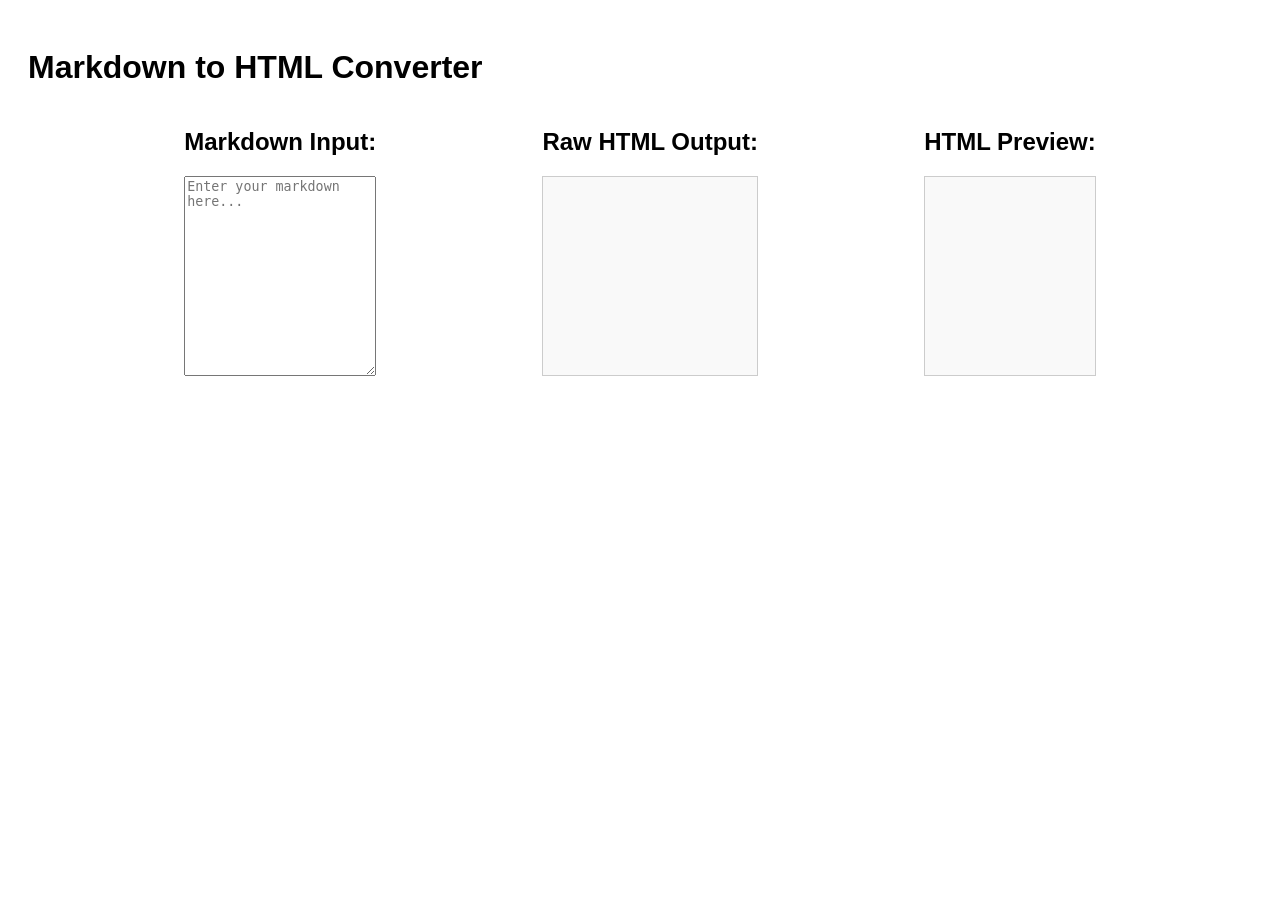
<file: projects/markdown-to-html-converter/index.html>
<!DOCTYPE html>
<html lang="en">

<head>
    <meta charset="UTF-8">
    <meta name="viewport" content="width=device-width, initial-scale=1.0">
    <title>Markdown to HTML Converter</title>
    <link rel="stylesheet" href="styles.css">
</head>

<body>
    <h1>Markdown to HTML Converter</h1>
    <div id="container">
        <div class="container">
            <h2>Markdown Input:</h2>
            <textarea id="markdown-input" placeholder="Enter your markdown here..."></textarea>
        </div>
        <div class="container">
            <h2>Raw HTML Output:</h2>
            <div id="html-output"></div>
        </div>
        <div class="container">
            <h2>HTML Preview:</h2>
            <div id="preview"></div>
        </div>
    </div>
	<script src="./script.js"></script>
</body>

</html>
</file>
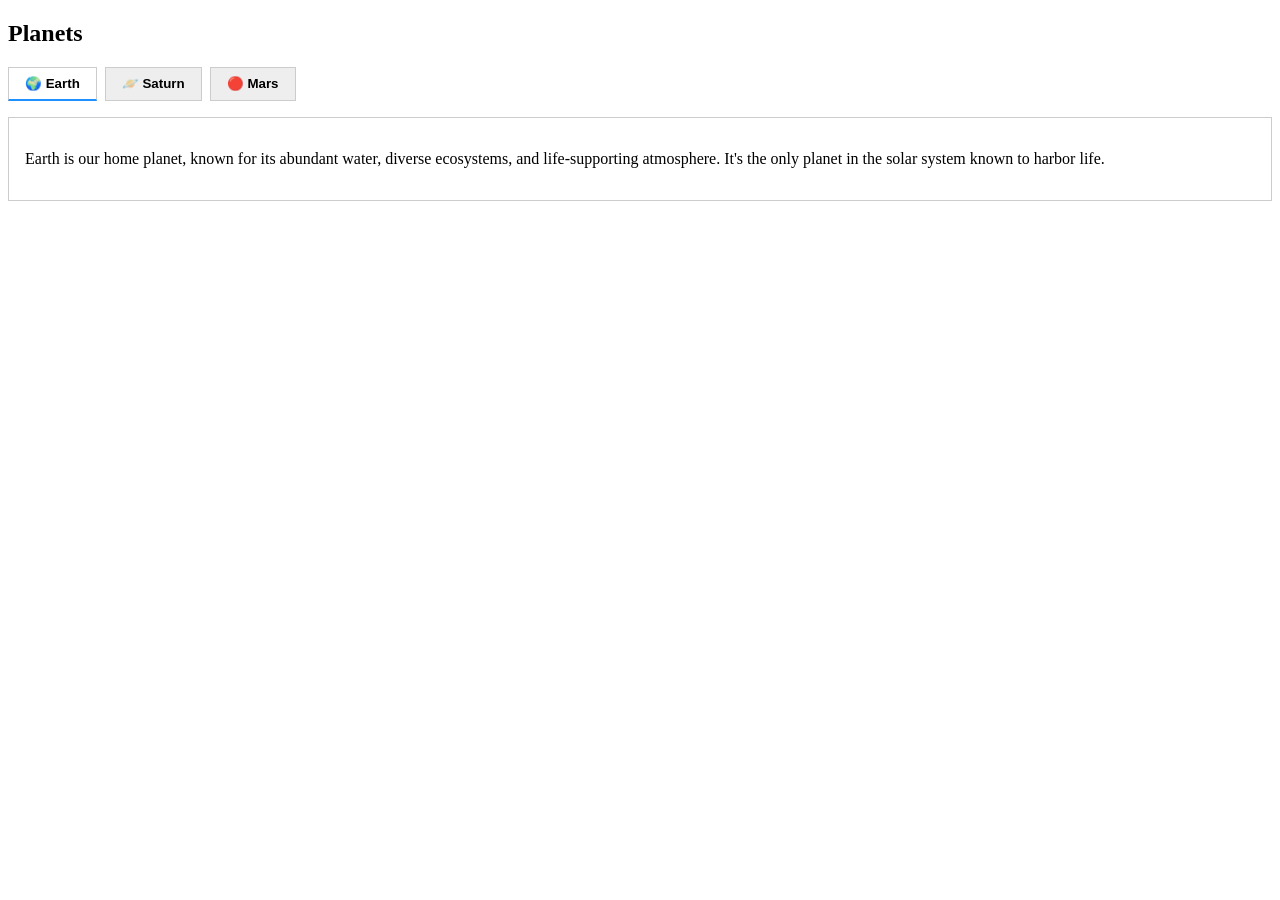
<file: advanced/Accessibility/workshop1/index.html>
<!DOCTYPE html>
<html lang="en">
  <head>
    <meta charset="UTF-8" />
    <meta name="viewport" content="width=device-width, initial-scale=1.0" />
    <title>Planets Facts</title>
    <link rel="stylesheet" href="./styles.css" />
  </head>
  <body>
    <div class="tabs">
      <h2 id="tabs-title">Planets</h2>
      <div role="tablist" aria-labelledby="tabs-title">
        <button role="tab" aria-controls="panel-earth" aria-selected="true" id="tab-earth">🌍 Earth</button>
        <button role="tab" aria-controls="panel-saturn" aria-selected="false" id="tab-saturn">🪐 Saturn</button>
        <button role="tab" aria-controls="panel-mars" aria-selected="false" id="tab-mars">🔴 Mars</button>
      </div>

      <div id="panel-earth" role="tabpanel" aria-labelledby="tab-earth">
        <p>
          Earth is our home planet, known for its abundant water, diverse ecosystems, and life-supporting atmosphere. It's the only planet in the solar system known to harbor life.
        </p>
      </div>
      <div id="panel-saturn" role="tabpanel" aria-labelledby="tab-saturn" hidden>
        <p>
          Saturn is famous for its beautiful and extensive ring system made of ice and rock particles. It's a gas giant with dozens of moons orbiting it.
        </p>
      </div>
      <div id="panel-mars" role="tabpanel" aria-labelledby="tab-mars" hidden>
        <p>
          Mars, the red planet, is a rocky world with the tallest volcano and deepest canyon in the solar system. It's a key focus for exploration in the search for past or present life.
        </p>
      </div>
    </div>

    <script src="script.js"></script>
  </body>
</html>
</file>
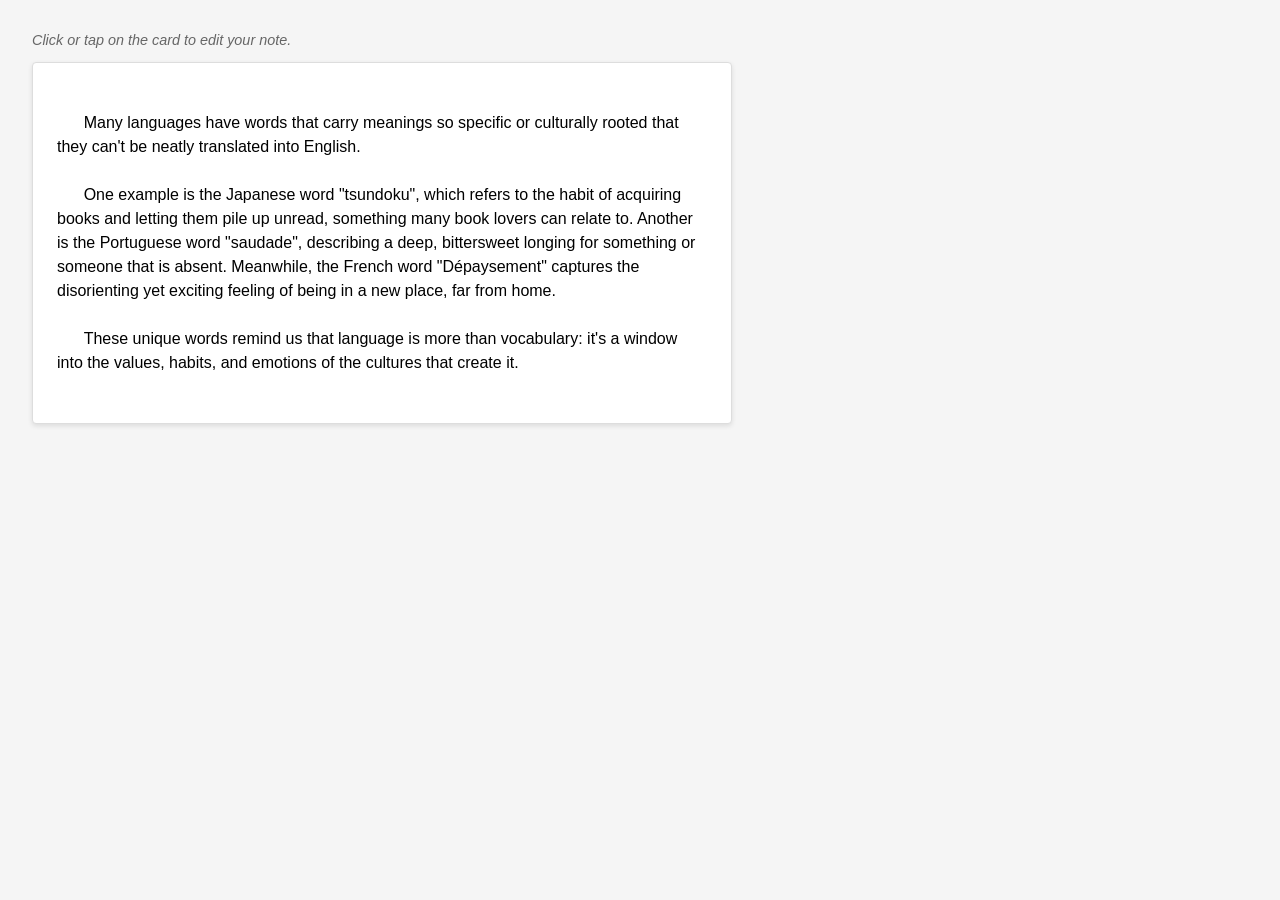
<file: advanced/Accessibility/workshop2/index.html>
<!DOCTYPE html>
<html lang="en">
  <head>
    <meta charset="UTF-8" />
    <title>Note taking app</title>
    <meta name="viewport" content="width=device-width, initial-scale=1.0" />
    <link rel="stylesheet" href="./styles.css" />
  </head>
  <body>
    <p class="helper-text">Click or tap on the card to edit your note.</p>

    <div id="note" class="note" contenteditable="true" aria-label="Note editor">
      Many languages have words that carry meanings so specific or culturally rooted that they can't be neatly translated into English. 
        
      One example is the Japanese word "tsundoku", which refers to the habit of acquiring books and letting them pile up unread, something many book lovers can relate to. Another is the Portuguese word "saudade", describing a deep, bittersweet longing for something or someone that is absent. Meanwhile, the French word "Dépaysement" captures the disorienting yet exciting feeling of being in a new place, far from home.
        
      These unique words remind us that language is more than vocabulary: it's a window into the values, habits, and emotions of the cultures that create it.
    </div>

    <div id="status" aria-live="polite"></div>
    
    <script src="script.js"></script>
  </body>
</html>
</file>
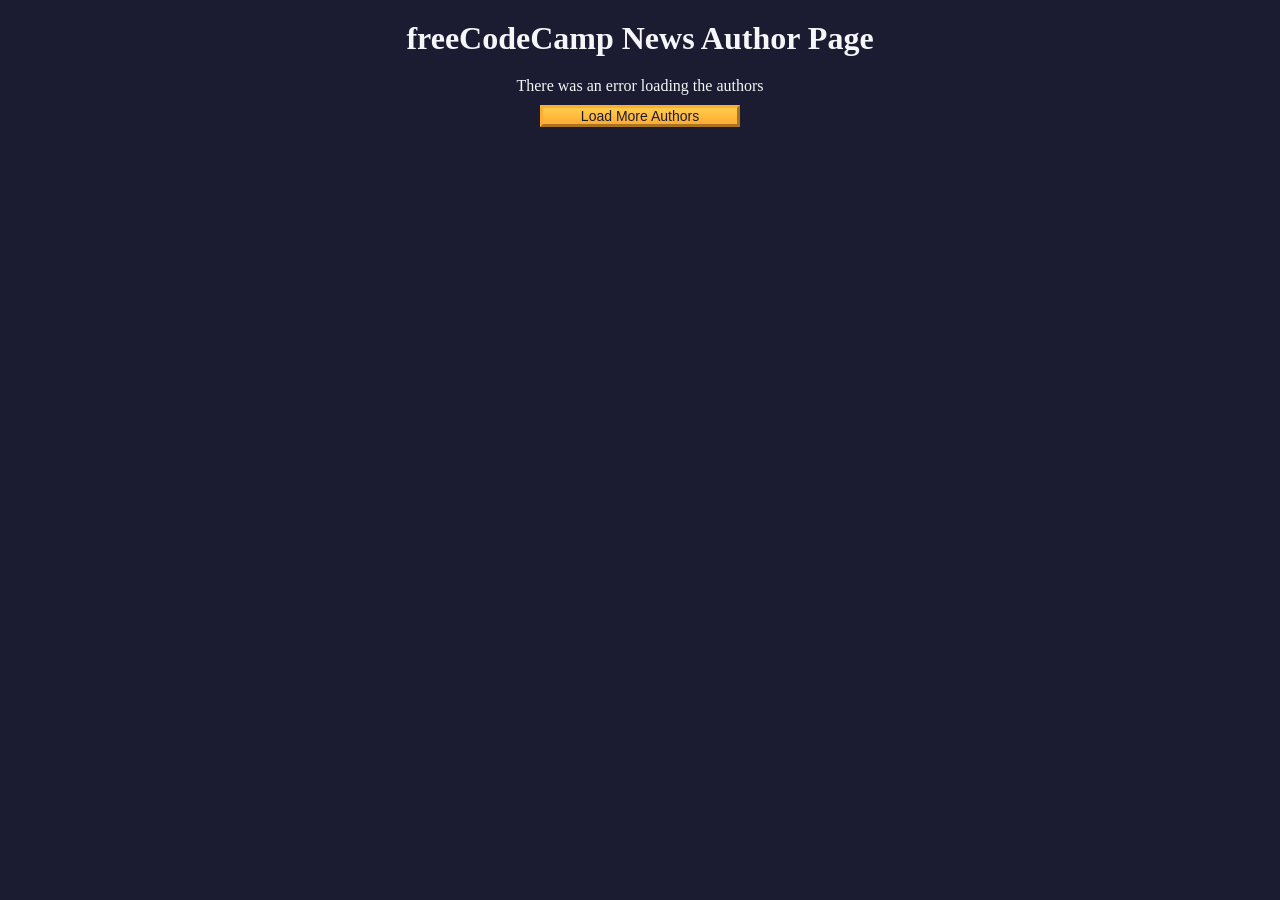
<file: advanced/Asynchronous JavaScript/workshop01/index.html>
<!DOCTYPE html>
<html lang="en">
  <head>
    <meta charset="UTF-8" />
    <meta http-equiv="X-UA-Compatible" content="IE=edge" />
    <meta name="viewport" content="width=device-width, initial-scale=1.0" />
    <title>freeCodeCamp News Author Page</title>
    <link rel="stylesheet" href="./styles.css" />
  </head>
  <body>
    <h1 class="title">freeCodeCamp News Author Page</h1>

    <main>
      <div id="author-container"></div>
      <button class="btn" id="load-more-btn">Load More Authors</button>
    </main>

    <script src="./script.js"></script>
  </body>
</html>
</file>
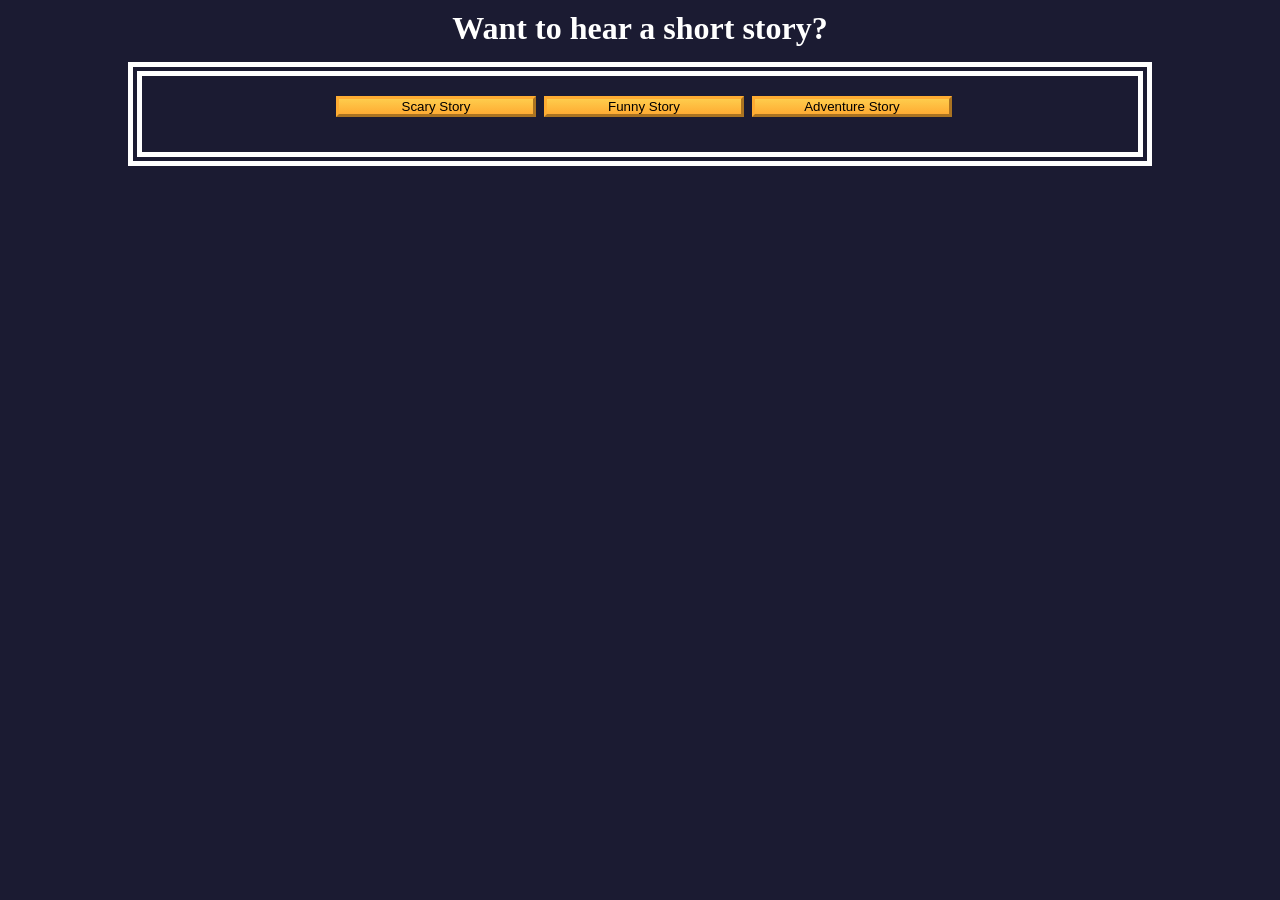
<file: advanced/DOM Manipulation And Events/workshop1/index.html>
<!DOCTYPE html>
<html lang="en">

<head>
    <meta charset="UTF-8" />
    <meta name="viewport" content="width=device-width, initial-scale=1.0" />
    <title>Storytelling App</title>
    <link rel="stylesheet" href="./styles.css" />
</head>

<body>

    <h1>Want to hear a short story?</h1>

    <main class="story-container">
        <div class="btn-container">
            <button class="btn" id="scary-btn">Scary Story</button>
            <button class="btn" id="funny-btn">Funny Story</button>
            <button class="btn" id="adventure-btn">Adventure Story</button>
        </div>
        <p id="result"></p>
    </main>
    <script src="./script.js"></script>

</body>

</html>
</file>
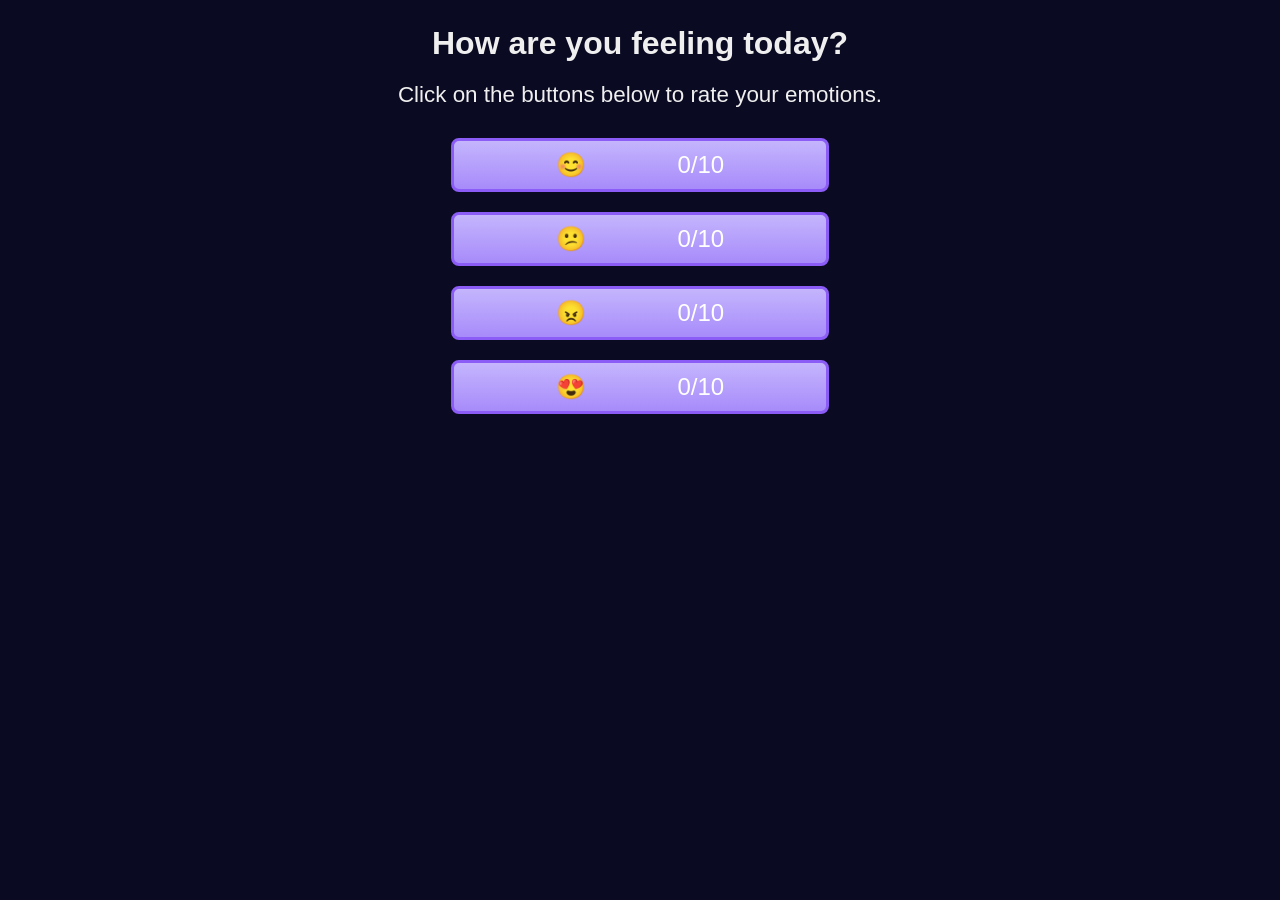
<file: advanced/DOM Manipulation And Events/workshop2/index.html>
<!DOCTYPE html>
<html lang="en">

<head>
  <meta charset="UTF-8" />
  <meta name="viewport" content="width=device-width, initial-scale=1.0" />
  <title>Emoji Reactor</title>
  <link rel="stylesheet" href="./styles.css" />
</head>
<body>
  <main>

    <h1 class="title">How are you feeling today?</h1>

    <p class="description">
      Click on the buttons below to rate your emotions.
    </p>
    <div class="btn-container">
      <button id="happy-btn" class="emoji-btn" aria-label="Happy face emoji">
        <span role="img" aria-hidden="true">😊</span>
        <span class="count">0/10</span>
      </button>
      <button
        id="confused-btn"
        class="emoji-btn"
        aria-label="Confused face emoji"
      >
        <span role="img" aria-hidden="true">😕</span>
        <span class="count">0/10</span>
      </button>
      <button id="sad-btn" class="emoji-btn" aria-label="Angry face emoji">
        <span role="img" aria-hidden="true">😠</span>
        <span class="count">0/10</span>
      </button>
      <button
        id="loving-btn"
        class="emoji-btn"
        aria-label="Loving face emoji"
      >
        <span role="img" aria-hidden="true">😍</span>
        <span class="count">0/10</span>
      </button>
    </div>
  </main>
  <script src="./script.js"></script>
</body>
</html>
</file>
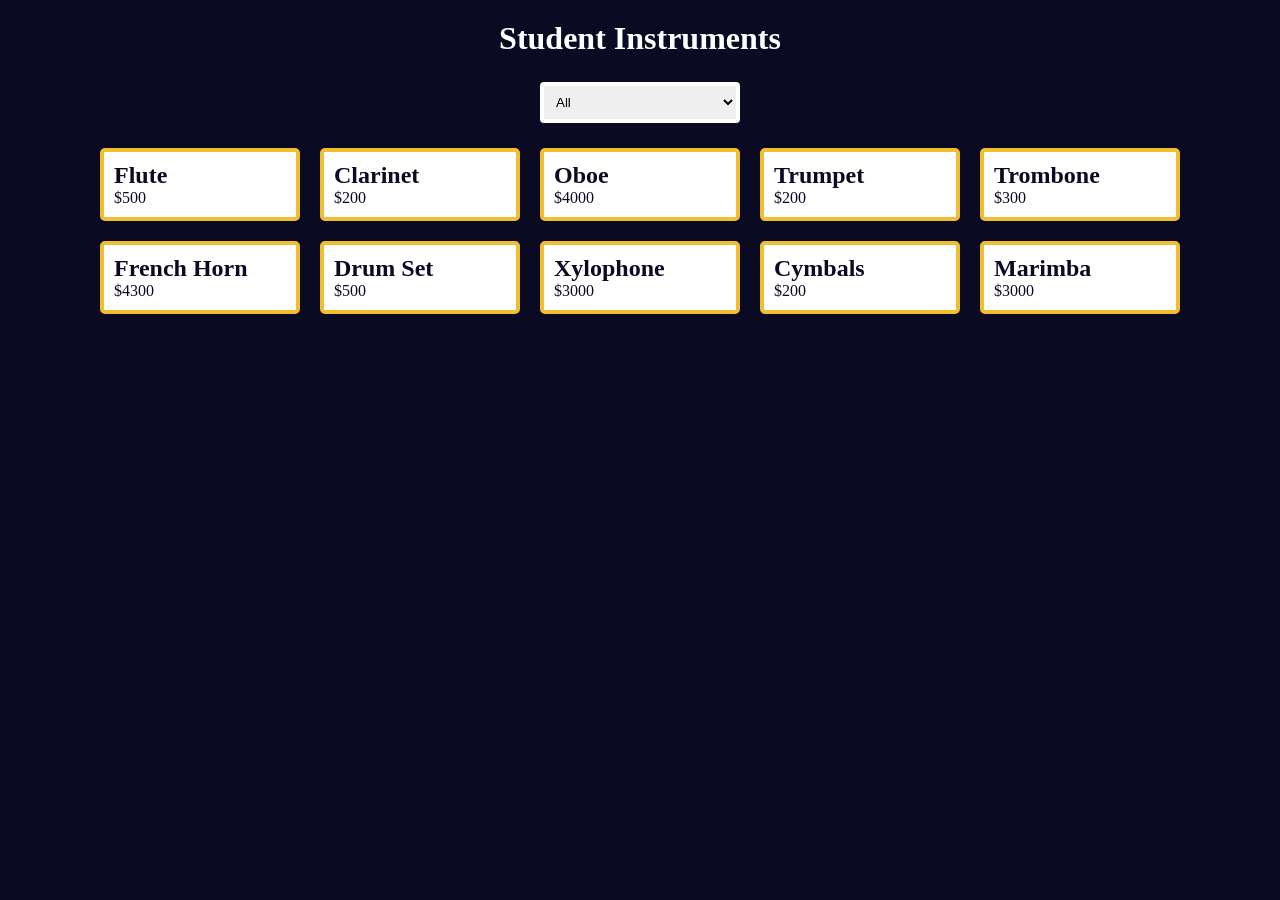
<file: advanced/DOM Manipulation And Events/workshop3/index.html>
<!DOCTYPE html>
<html lang="en">
  <head>
    <meta charset="UTF-8" />
    <meta name="viewport" content="width=device-width, initial-scale=1.0" />
    <title>Music Instruments product page</title>
    <link rel="stylesheet" href="./styles.css" />
  </head>
  <body>
    <h1>Student Instruments</h1>

    <main>
      <select class="select-container">
        <option id="all" value="all">All</option>
        <option id="woodwinds" value="woodwinds">Woodwinds</option>
        <option id="brass" value="brass">Brass</option>
        <option id="percussion" value="percussion">Percussion</option>
      </select>

      <div class="products-container">
        <div class="card">
          <h2>Flute</h2>
          <p>$500</p>
        </div>
        <div class="card">
          <h2>Clarinet</h2>
          <p>$200</p>
        </div>
        <div class="card">
          <h2>Oboe</h2>
          <p>$4000</p>
        </div>

        <div class="card">
          <h2>Trumpet</h2>
          <p>$200</p>
        </div>
        <div class="card">
          <h2>Trombone</h2>
          <p>$300</p>
        </div>
        <div class="card">
          <h2>French Horn</h2>
          <p>$4300</p>
        </div>

        <div class="card">
          <h2>Drum Set</h2>
          <p>$500</p>
        </div>
        <div class="card">
          <h2>Xylophone</h2>
          <p>$3000</p>
        </div>
        <div class="card">
          <h2>Cymbals</h2>
          <p>$200</p>
        </div>
        <div class="card">
          <h2>Marimba</h2>
          <p>$3000</p>
        </div>
      </div>
    </main>
    <script src="./script.js"></script>
  </body>
</html>
</file>
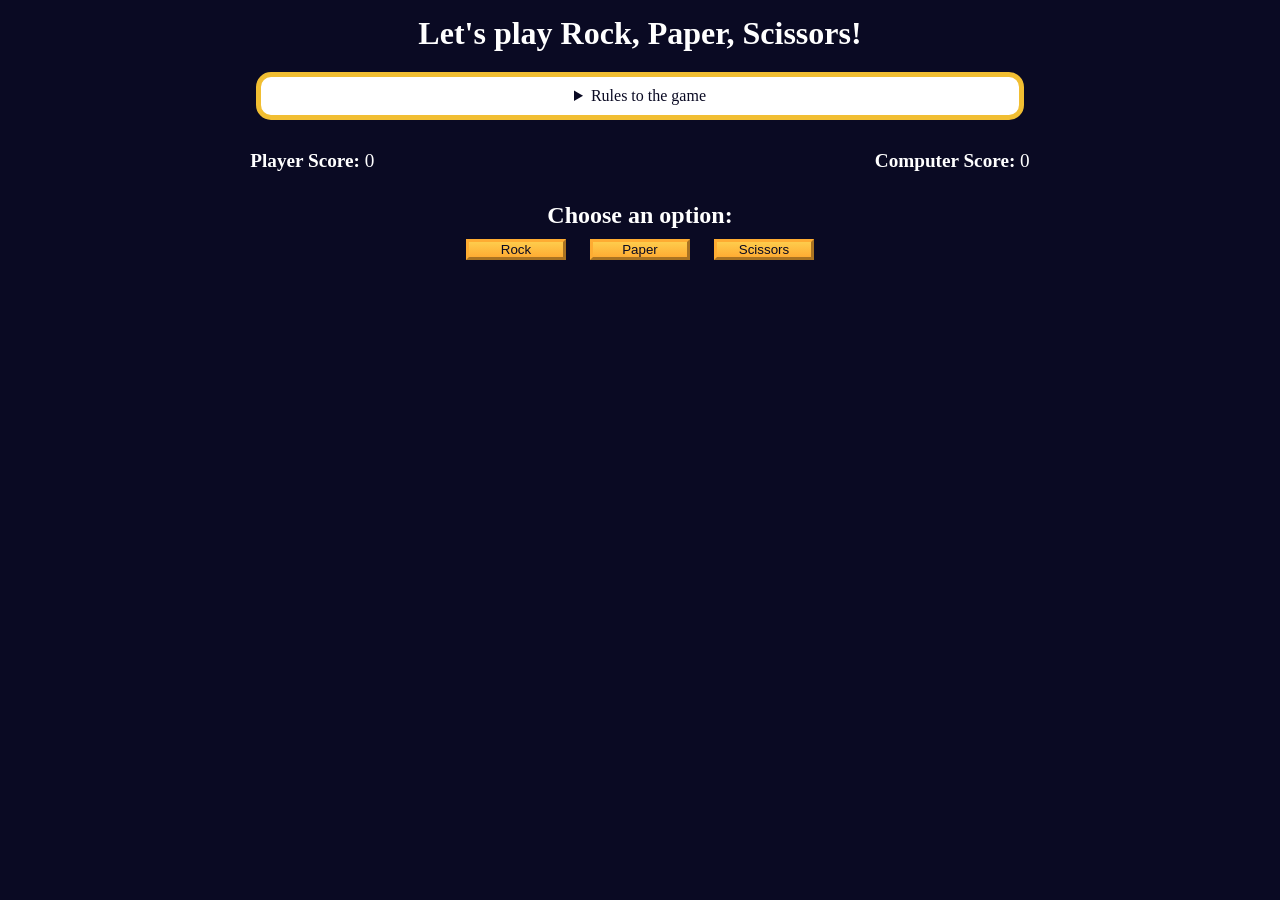
<file: advanced/DOM Manipulation And Events/workshop4/index.html>
<!DOCTYPE html>
<html lang="en">
  <head>
    <meta charset="UTF-8" />
    <meta name="viewport" content="width=device-width, initial-scale=1.0" />
    <title>Rock, Paper, Scissors game</title>
    <link rel="stylesheet" href="./styles.css" />
  </head>
  <body>
    <h1>Let's play Rock, Paper, Scissors!</h1>
    <main>
      <details class="rules-container">
        <summary>Rules to the game</summary>

        <p>You will be playing against the computer.</p>
        <p>You can choose between Rock, Paper, and Scissors.</p>
        <p>The first one to three points wins.</p>

        <p>Here are the rules to getting a point in the game:</p>
        <ul>
          <li>Rock beats Scissors</li>
          <li>Scissors beats Paper</li>
          <li>Paper beats Rock</li>
        </ul>
        <p>
          If the player and computer choose the same option (e.g., Paper and
          Paper), then no one gets the point.
        </p>
      </details>

      <div class="score-container">
        <strong
          >Player Score: <span class="score" id="player-score">0</span></strong
        >
        <strong
          >Computer Score:
          <span class="score" id="computer-score">0</span></strong
        >
      </div>

      <section class="options-container">
        <h2>Choose an option:</h2>
        <div class="btn-container">
          <button id="rock-btn" class="btn">Rock</button>
          <button id="paper-btn" class="btn">Paper</button>
          <button id="scissors-btn" class="btn">Scissors</button>
        </div>
      </section>

      <div class="results-container">
        <p id="results-msg"></p>
        <p id="winner-msg"></p>
        <button class="btn" id="reset-game-btn">Play again?</button>
      </div>
    </main>
    <script src="./script.js"></script>
  </body>
</html>
</file>
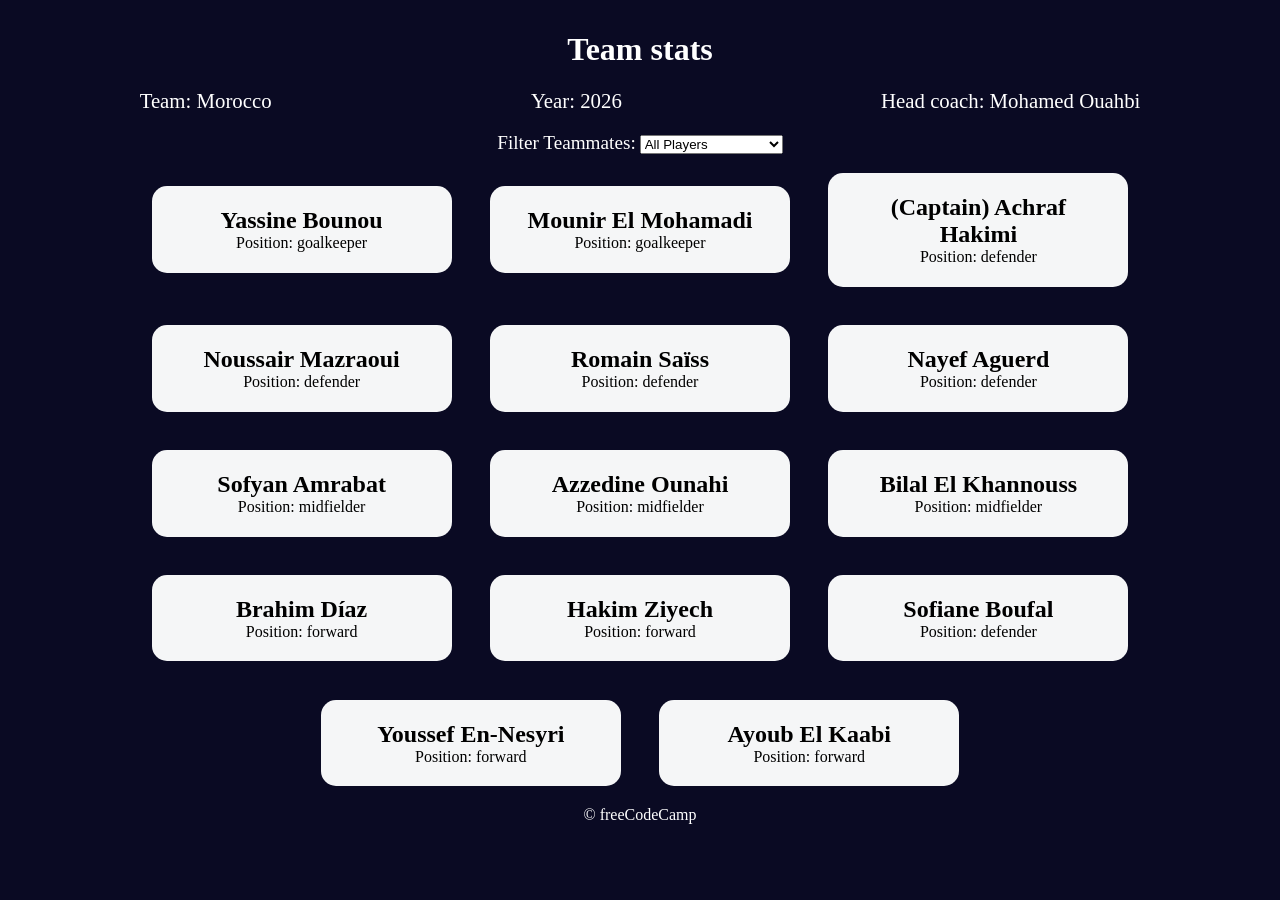
<file: advanced/DOM Manipulation And Events/workshop5/index.html>
<!DOCTYPE html>
<html lang="en">
  <head>
    <meta charset="UTF-8" />
    <meta http-equiv="X-UA-Compatible" content="IE=edge" />
    <meta name="viewport" content="width=device-width, initial-scale=1.0" />
    <title>
      Build a Set of Football Team Cards
    </title>
    <link rel="stylesheet" href="styles.css" />
  </head>
  <body>
    <h1 class="title">Team stats</h1>
    <main>
      <div class="team-stats">
        <p>Team: <span id="team"></span></p>
        <p>Year: <span id="year"></span></p>
        <p>Head coach: <span id="head-coach"></span></p>
      </div>
      <label class="options-label" for="players">Filter Teammates:</label>
      <select name="players" id="players">
        <option value="all">All Players</option>
        <option value="forward">Position Forward</option>
        <option value="midfielder">Position Midfielder</option>
        <option value="defender">Position Defender</option>
        <option value="goalkeeper">Position Goalkeeper</option>
      </select>
      <div class="cards" id="player-cards">
      </div>
    </main>
    <footer>&copy; freeCodeCamp</footer>
    <script src="./script.js"></script>
  </body>
</html>
</file>
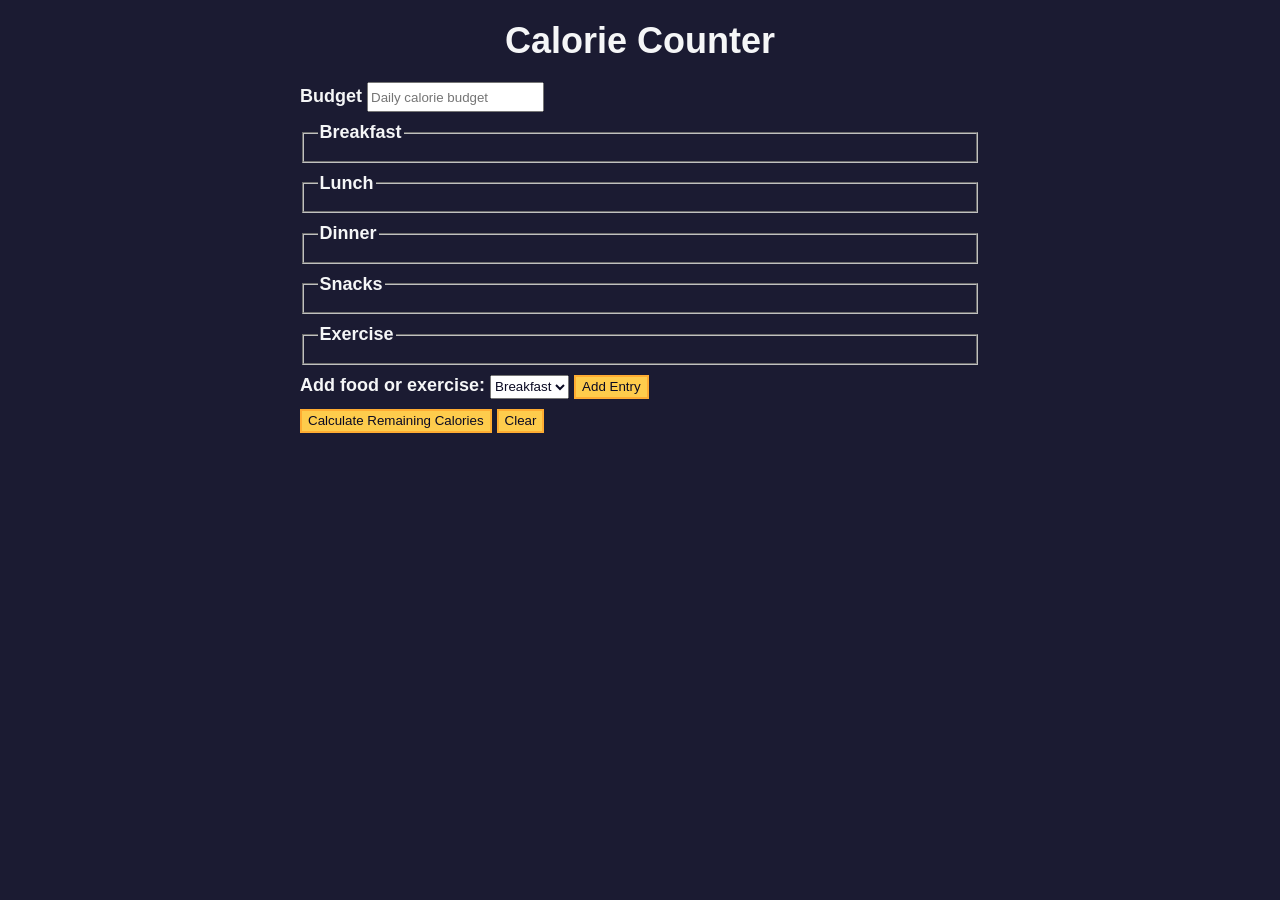
<file: advanced/Form Validation/workshop1/index.html>
<!DOCTYPE html>
<html lang="en">
  <head>
    <meta charset="utf-8" />
    <meta name="viewport" content="width=device-width, initial-scale=1.0" />
    <link rel="stylesheet" href="styles.css" />
    <title>Calorie Counter</title>
  </head>
  <body>
    <main>
      <h1>Calorie Counter</h1>
      <div class="container">
        <form id="calorie-counter">
          <label for="budget">Budget</label>
          <input
            type="number"
            min="0"
            id="budget"
            placeholder="Daily calorie budget"
            required
          />
          <fieldset id="breakfast">
            <legend>Breakfast</legend>
            <div class="input-container"></div>
          </fieldset>
          <fieldset id="lunch">
            <legend>Lunch</legend>
            <div class="input-container"></div>
          </fieldset>
          <fieldset id="dinner">
            <legend>Dinner</legend>
            <div class="input-container"></div>
          </fieldset>
          <fieldset id="snacks">
            <legend>Snacks</legend>
            <div class="input-container"></div>
          </fieldset>
          <fieldset id="exercise">
            <legend>Exercise</legend>
            <div class="input-container"></div>
          </fieldset>
          <div class="controls">
            <span>
              <label for="entry-dropdown">Add food or exercise:</label>
              <select id="entry-dropdown" name="options">
                <option value="breakfast" selected>Breakfast</option>
                <option value="lunch">Lunch</option>
                <option value="dinner">Dinner</option>
                <option value="snacks">Snacks</option>
                <option value="exercise">Exercise</option>
              </select>
              <button type="button" id="add-entry">Add Entry</button>
            </span>
          </div>
          <div>
            <button type="submit">
              Calculate Remaining Calories
            </button>
            <button type="button" id="clear">Clear</button>
          </div>
        </form>
        <div id="output" class="output hide"></div>
      </div>
    </main>
    <script src="./script.js"></script>
  </body>
</html>
</file>
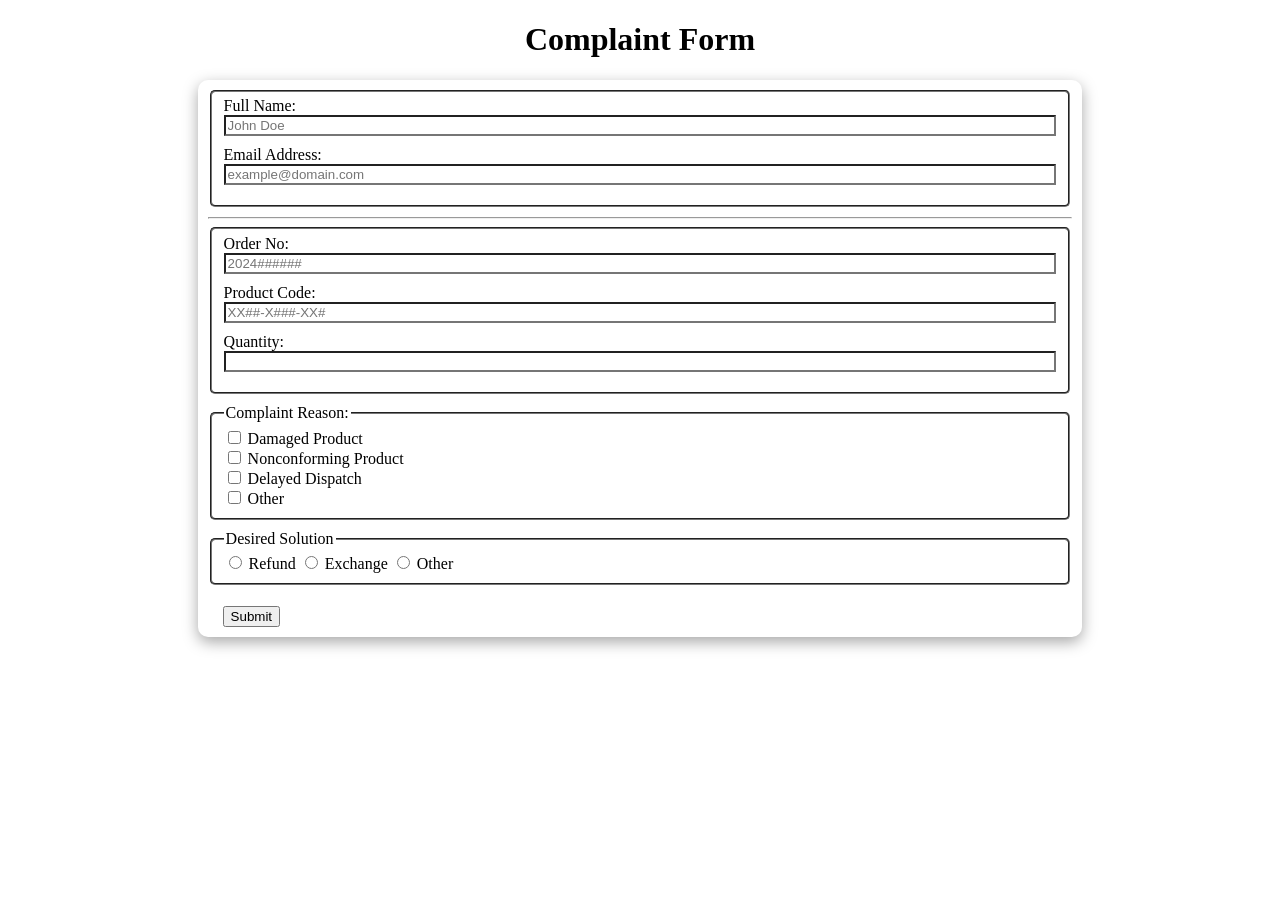
<file: advanced/Form Validation/workshop2/index.html>
<!DOCTYPE html>
<html lang="en">

<head>
    <title>Customer Complaint Form</title>
    <meta charset="utf-8">
    <meta name="viewport" content="width=device-width, initial-scale=1.0">
    <link rel="stylesheet" href="styles.css">
</head>

<body>
    <h1>Complaint Form</h1>
    <form id="form">
        <fieldset id="personal-info">
            <div>
                <label for="full-name">Full Name:</label>
                <input type="text" id="full-name" name="full-name" placeholder="John Doe">
            </div>

            <div>
                <label for="email">Email Address:</label>
                <input type="email" id="email" name="email" placeholder="example@domain.com">
            </div>
        </fieldset>
        <hr>
        <fieldset id="product-info">
            <div>
                <label for="order-no">Order No:</label>
                <input type="text" id="order-no" name="order-no" placeholder="2024######">
            </div>
            <div>
                <label for="product-code">Product Code:</label>
                <input type="text" id="product-code" name="product-code" placeholder="XX##-X###-XX#">
            </div>
            <div>
                <label for="quantity">Quantity:</label>
                <input type="number" id="quantity" name="quantity" min="1">
            </div>
        </fieldset>

        <fieldset id="complaints-group">
            <legend>Complaint Reason:</legend>
            <div>
                <input type="checkbox" id="damaged-product" name="complaint" value="damaged-product">
                <label for="damaged-product">Damaged Product</label>
            </div>

            <div>
                <input type="checkbox" id="nonconforming-product" name="complaint" value="nonconforming-product">
                <label for="nonconforming-product">Nonconforming Product</label>
            </div>

            <div>
                <input type="checkbox" id="layed-dispatch" name="complaint" value="delayed-dispatch">
                <label for="delayed-dispatch">Delayed Dispatch</label>
            </div>

            <div>
                <input type="checkbox" id="other-complaint" name="complaint" value="other">
                <label for="other-complaint">Other</label>
            </div>
        </fieldset>

        <fieldset id="complaint-description-container" class="show hide">
            <legend>Description of Complaint Reason</legend>
            <textarea placeholder="Describe the reason of your complaint in at least 20 characters"
                name="complaint-textarea" id="complaint-description"></textarea>
        </fieldset>

        <fieldset id="solutions-group">
            <legend>Desired Solution</legend>
            <input type="radio" name="solutions" id="refund" value="refund">
            <label for="refund">Refund</label>

            <input type="radio" name="solutions" id="exchange" value="exchange">
            <label for="exchange">Exchange</label>

            <input type="radio" name="solutions" id="other-solution" value="other">
            <label for="other-solution">Other</label>
        </fieldset>

        <fieldset id="solution-description-container" class="show hide">
            <legend>Description of Desired Solution</legend>
            <textarea placeholder="Describe the desired solution to your issue in at least 20 characters"
                name="solution-textarea" id="solution-description"></textarea>
        </fieldset>
        <div id="btn-container">
            <button type="submit" id="submit-btn">Submit</button>
            <span id="message-box" aria-live="polite"></span>
			<p id="invalid-message"></p>
        </div>

    </form>

    <script src="script.js"></script>
</body>

</html>
</file>
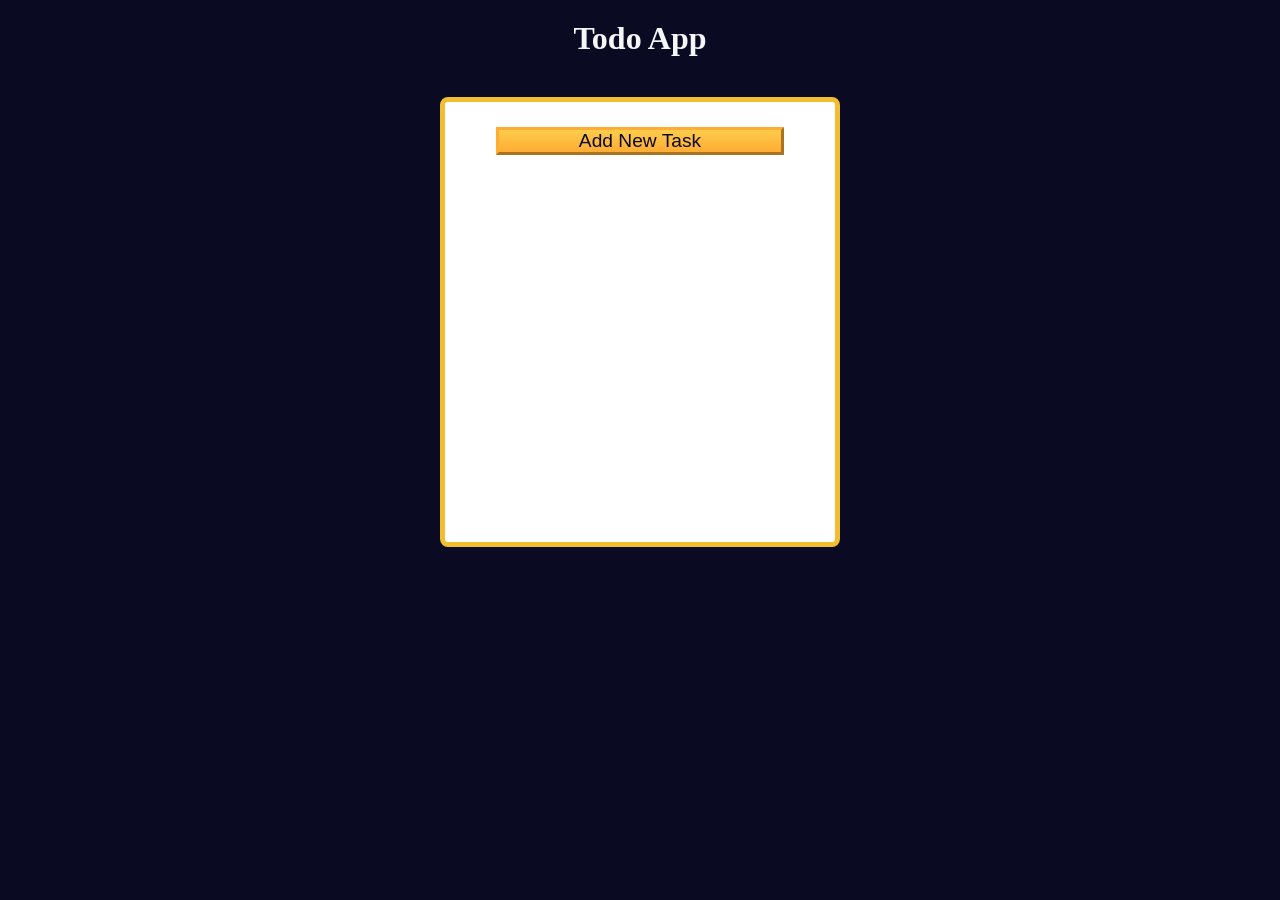
<file: advanced/localStorage And CRUD Operations/workshop01/index.html>
<!DOCTYPE html>
<html lang="en">

<head>
  <meta charset="UTF-8" />
  <meta http-equiv="X-UA-Compatible" content="IE=edge" />
  <meta name="viewport" content="width=device-width, initial-scale=1.0" />
  <title>Learn localStorage by Building a Todo App</title>
  <link rel="stylesheet" href="styles.css" />
</head>

<body>
  <main>
    <h1>Todo App</h1>
    <div class="todo-app">
      <button id="open-task-form-btn" class="btn large-btn">
        Add New Task
      </button>
      <form class="task-form hidden" id="task-form">
        <div class="task-form-header">
          <button id="close-task-form-btn" class="close-task-form-btn" type="button" aria-label="close">
            <svg class="close-icon" xmlns="http://www.w3.org/2000/svg" viewBox="0 0 48 48" width="48px" height="48px"><path fill="#F44336" d="M21.5 4.5H26.501V43.5H21.5z" transform="rotate(45.001 24 24)" /><path fill="#F44336" d="M21.5 4.5H26.5V43.501H21.5z" transform="rotate(135.008 24 24)" /></svg>
          </button>
        </div>
        <div class="task-form-body">
          <label class="task-form-label" for="title-input">Title</label>
          <input required type="text" class="form-control" id="title-input" value="" />
          <label class="task-form-label" for="date-input">Date</label>
          <input type="date" class="form-control" id="date-input" value="" />
          <label class="task-form-label" for="description-input">Description</label>
          <textarea class="form-control" id="description-input" cols="30" rows="5"></textarea>
        </div>
        <div class="task-form-footer">
          <button id="add-or-update-task-btn" class="btn large-btn" type="submit">
            Add Task
          </button>
        </div>
      </form>
      <dialog id="confirm-close-dialog">
        <form method="dialog">
          <p class="discard-message-text">Discard unsaved changes?</p>
          <div class="confirm-close-dialog-btn-container">
            <button id="cancel-btn" class="btn">
              Cancel
            </button>
            <button id="discard-btn" class="btn">
              Discard
            </button>
          </div>
        </form>
      </dialog>
      <div id="tasks-container"></div>
    </div>
  </main>
  <script src="script.js"></script>
</body>

</html>
</file>
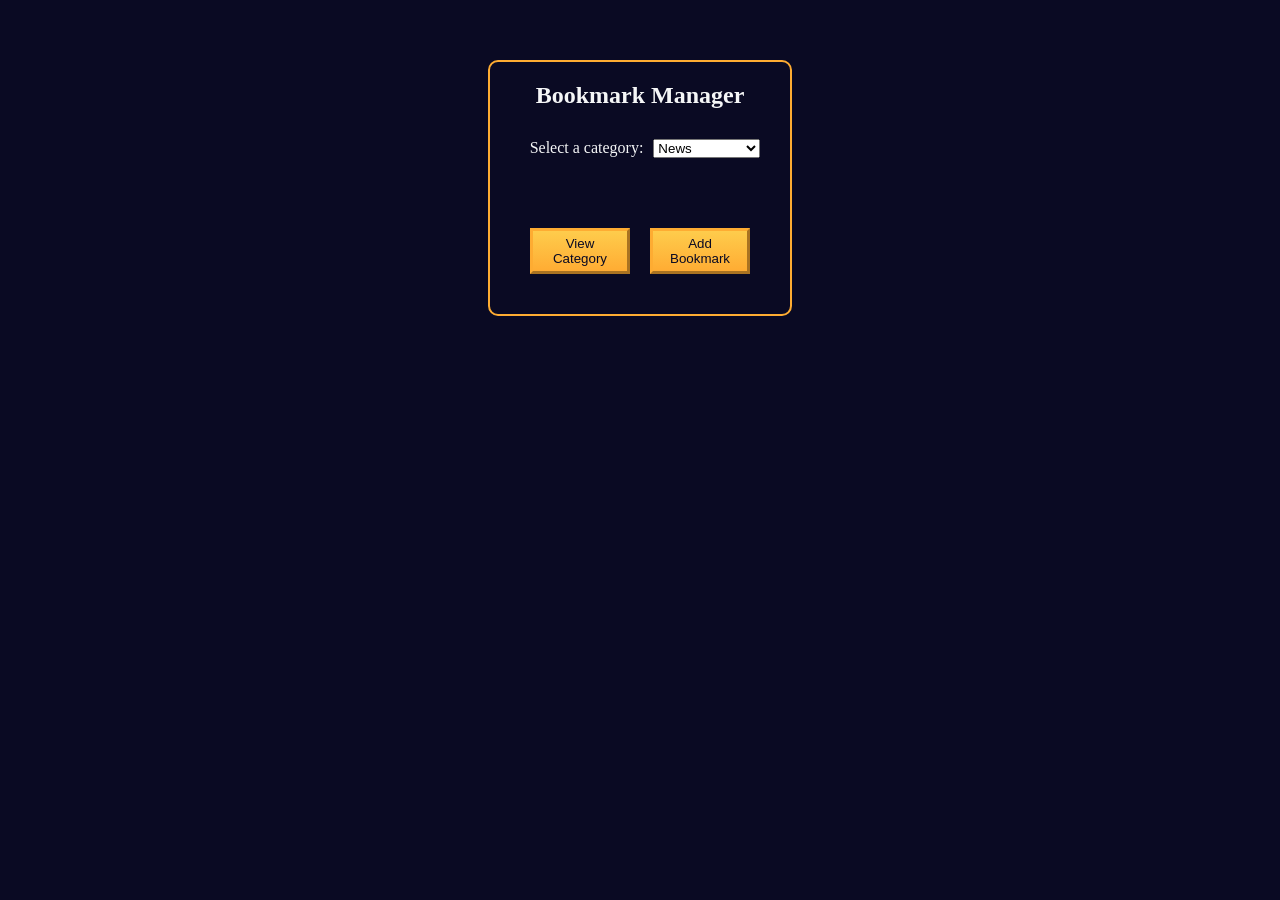
<file: advanced/localStorage And CRUD Operations/workshop02/index.html>
<!DOCTYPE html>
<html lang="en">

<head>
    <meta charset="utf-8">
    <meta name="viewport" content="width=device-width, initial-scale=0.0">
    <title>Bookmark Manager</title>
    <link rel="stylesheet" href="styles.css">
</head>

<body>
    <main>
        <section id="main-section">
            <h1>Bookmark Manager</h1>
            <div id="dropdown">
                <label for="category-dropdown">Select a category:</label>
                <select id="category-dropdown" name="options">
                    <option value="news" selected>News</option>
                    <option value="entertainment">Entertainment</option>
                    <option value="work">Work</option>
                    <option value="miscellaneous">Miscellaneous</option>
                </select>
            </div>
            <div id="buttons">
                <button type="button" id="view-category-button">View Category</button>
                <button type="button" id="add-bookmark-button">Add Bookmark</button>
            </div>
        </section>

        <section id="form-section" class="hidden">
            <form>
                <h2 class="category-name"></h2>
                <div>
                    <label for="name">Name:</label>
                    <input type="text" id="name">
                </div>
                <div>
                    <label for="url">URL:</label>
                    <input type="text" id="url">
                </div>
                <div>
                    <button type="button" id="close-form-button">Go Back</button>
                    <button type="button" id="add-bookmark-button-form">Add Bookmark</button>
                </div>
            </form>
        </section>

        <section id="bookmark-list-section" class="hidden">
            <h2 class="category-name"></h2>
            <div id="category-list">
            </div>
            <div>
                <button type="button" id="close-list-button">Go Back</button>
                <button type="button" id="delete-bookmark-button">Delete Bookmark</button>
            </div>
        </section>

    </main>
    <script src="script.js"></script>
</body>

</html>
</file>
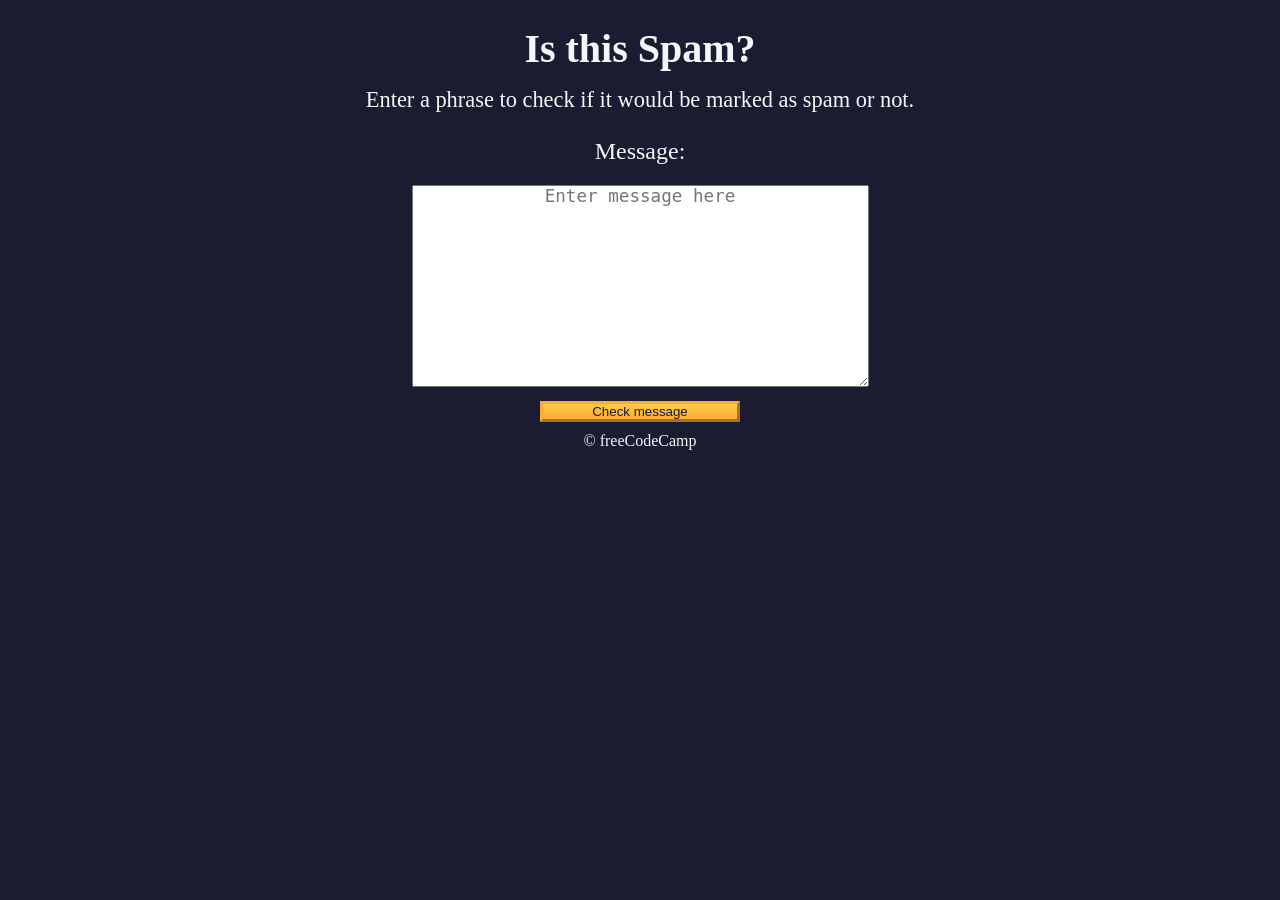
<file: advanced/Regex/workshop1/index.html>
<!DOCTYPE html>
<html lang="en">
  <head>
    <meta charset="UTF-8" />
    <meta name="viewport" content="width=device-width" />
    <title>Learn Regular Expressions by Building a Spam Filter</title>
    <link rel="stylesheet" href="styles.css" />
  </head>

  <body>
    <header class="main-text">
      <h1 class="title">Is this Spam?</h1>
      <p class="description">
        Enter a phrase to check if it would be marked as spam or not.
      </p>
    </header>

    <main>
      <label class="message-label" for="message-input">Message: </label>
      <textarea
        placeholder="Enter message here"
        value=""
        type="text"
        name="message"
        id="message-input"
        rows="10"
        cols="40"
      ></textarea>
      <button class="btn" id="check-message-btn" type="button">
        Check message
      </button>
      <p id="result-message"></p>
    </main>

    <footer class="footer">&copy; freeCodeCamp</footer>
    <script src="./script.js"></script>
  </body>
</html>
</file>
<file: projects/markdown-to-html-converter/styles.css>
* {
     box-sizing: border-box;
}
 body {
     font-family: Arial, sans-serif;
     padding: 20px;
}
 #markdown-input {
     width: 100%;
     height: 100px;
}
 #html-output, #preview {
     height: 100px;
     display: inline-block;
     width: 100%;
     border: 1px solid #ccc;
     padding: 10px;
     margin: auto;
     white-space: pre-wrap;
     background-color: #f9f9f9;
}
 @media (min-width: 600px) {
     #markdown-input, #html-output, #preview {
         height: 200px;
         margin: 0;
    }
     #container {
         display: flex;
         justify-content: space-evenly;
         gap: 10px;
    }
}
</file>
<file: advanced/Accessibility/workshop1/styles.css>
.tabs [role="tablist"] {
  display: flex;
  gap: 0.5rem;
  margin-bottom: 1rem;
}

[role="tab"] {
  padding: 0.5rem 1rem;
  background: #eee;
  border: 1px solid #ccc;
  cursor: pointer;
  font-weight: bold;
}

[role="tab"][aria-selected="true"] {
  background: #fff;
  border-bottom: 2px solid dodgerblue;
}

[role="tabpanel"] {
  border: 1px solid #ccc;
  padding: 1rem;
}
</file>
<file: advanced/Accessibility/workshop2/styles.css>
body {
  font-family: Arial, sans-serif;
  margin: 2em;
  max-width: 700px;
  background-color: #f5f5f5;
}

.note {
  background-color: #ffffff;
  border: 1px solid #ddd;
  border-radius: 4px;
  box-shadow: 0 2px 5px rgba(0, 0, 0, 0.1);
  padding: 1.5em;
  margin-bottom: 1em;
  line-height: 1.5;
  min-height: 250px;
  font-size: 16px;
  /* This is needed to preserve line breaks in the div */
  white-space: pre-wrap;
}

.note[contenteditable="true"] {
  caret-color: black;
}

.note:hover {
  background-color: #fff;
  box-shadow: 0 0 5px rgba(0,0,0,0.2);
}

.helper-text {
  font-size: 0.9rem;
  color: #666;
  margin-top: 0.5em;
  user-select: none;
  font-style: italic;
}

#status {
  color: #00471b;
  padding: 0 1em;
}
</file>
<file: advanced/Asynchronous JavaScript/workshop01/styles.css>
* {
  margin: 0;
  padding: 0;
  box-sizing: border-box;
}

:root {
  --main-bg-color: #1b1b32;
  --light-grey: #f5f6f7;
  --dark-purple: #5a01a7;
  --golden-yellow: #feac32;
}

body {
  background-color: var(--main-bg-color);
  text-align: center;
}

.title {
  color: var(--light-grey);
  margin: 20px 0;
}

#author-container {
  display: flex;
  flex-wrap: wrap;
  justify-content: center;
}

.user-card {
  border-radius: 15px;
  width: 300px;
  height: 350px;
  background-color: var(--light-grey);
  margin: 20px;
}

.user-img {
  width: 150px;
  height: 150px;
  object-fit: cover;
}

.purple-divider {
  background-color: var(--dark-purple);
  width: 100%;
  height: 15px;
}

.author-name {
  margin: 10px;
}

.bio {
  margin: 20px;
}

.error-msg {
  color: var(--light-grey);
}

.btn {
  cursor: pointer;
  width: 200px;
  margin: 10px;
  color: var(--main-bg-color);
  font-size: 14px;
  background-color: var(--golden-yellow);
  background-image: linear-gradient(#fecc4c, #ffac33);
  border-color: var(--golden-yellow);
  border-width: 3px;
}
</file>
<file: advanced/DOM Manipulation And Events/workshop1/styles.css>
*,
*::before,
*::after {
    margin: 0;
    padding: 0;
    box-sizing: border-box;
}

:root {
    --dark-grey: #1b1b32;
    --black: #000;
    --white: #fff;
    --golden-yellow: #fecc4c;
    --yellow: #ffcc4c;
    --gold: #feac32;
    --orange: #ffac33;
    --dark-orange: #f89808;
}

body {
    background-color: var(--dark-grey);
    color: var(--white);
}

h1,
#result {
    text-align: center;
}

h1 {
    margin: 10px 0 15px;
}

.story-container {
    margin: auto;
    padding: 10px;
    width: 80%;
    border-style: double;
    border-width: 14px;
    border-color: var(--white);
}

.btn-container {
    display: flex;
    flex-direction: column;
    justify-content: center;
    align-items: center;
}

@media (min-width: 760px) {
    .btn-container {
        flex-direction: row;
    }
}

#result {
    margin-top: 15px;
    font-size: 1.2rem;
    line-height: 30px;
}

.btn {
    cursor: pointer;
    width: 200px;
    margin: 10px 0 10px 0.5rem;
    color: var(--black);
    background-color: var(--gold);
    background-image: linear-gradient(var(--golden-yellow), var(--orange));
    border-color: var(--gold);
    border-width: 3px;
}

.btn:hover {
    background-image: linear-gradient(var(--yellow), var(--dark-orange));
}
</file>
<file: advanced/DOM Manipulation And Events/workshop2/styles.css>
*,
*::before,
*::after {
  box-sizing: border-box;
  margin: 0;
  padding: 0;
}

:root {
  --light-grey: #efefef;
  --white: #ffffff;
  --very-dark-blue: #0a0a23;
  --light-purple: #a78bfa;
  --very-light-purple: #c4b5fd;
  --purple: #8b5cf6;
}

body {
  background-color: var(--very-dark-blue);
  color: var(--light-grey);
  font-family: sans-serif;
}

main {
  text-align: center;
  padding: 10px;
}

.btn-container,
button {
  display: flex;
  justify-content: space-evenly;
  align-items: center;
}

.btn-container {
  flex-direction: column;
}

.emoji-btn {
  width: 70%;
  cursor: pointer;
  color: var(--white);
  background-color: var(--light-purple);
  background-image: linear-gradient(
    to bottom,
    var(--very-light-purple),
    var(--light-purple)
  );
  border: 3px solid var(--purple);
  border-radius: 8px;
  padding: 10px;
  font-size: 1.5rem;
  margin: 10px 0;
  transition: background-color 0.3s ease, transform 0.2s ease;
}

@media (min-width: 768px) {
  .emoji-btn {
    width: 30%;
  }
}

.emoji-btn:hover {
  background-color: var(--purple);
  background-image: none;
}

.title {
  margin-top: 15px;
  font-size: 2rem;
}

.description {
  font-size: 1.4rem;
  margin: 20px 0;
}
</file>
<file: advanced/DOM Manipulation And Events/workshop3/styles.css>
*,
*::before,
*::after {
  margin: 0;
  padding: 0;
  box-sizing: border-box;
}

:root {
  --dark-grey: #0a0a23;
  --white: #ffffff;
  --yellow: #f1be32;
}

body {
  background-color: var(--dark-grey);
  color: var(--white);
}

h1 {
  text-align: center;
  margin-top: 20px;
}

.select-container {
  display: block;
  margin: 25px auto;
  padding: 8px;
  border: 4px solid var(--white);
  border-radius: 4px;
  width: 200px;
}

.products-container {
  display: flex;
  flex-direction: column;
  flex-wrap: wrap;
  align-items: center;
  justify-content: center;
  gap: 20px;
}

@media (min-width: 760px) {
  .products-container {
    flex-direction: row;
  }
}

.card {
  background-color: var(--white);
  color: var(--dark-grey);
  border: 4px solid var(--yellow);
  border-radius: 5px;
  padding: 10px;
  width: 200px;
}
</file>
<file: advanced/DOM Manipulation And Events/workshop4/styles.css>
*,
*::before,
*::after {
  margin: 0;
  padding: 0;
  box-sizing: border-box;
}

:root {
  --very-dark-blue: #0a0a23;
  --white: #ffffff;
  --yellow: #f1be32;
  --golden-yellow: #feac32;
}

body {
  background-color: var(--very-dark-blue);
  text-align: center;
  color: var(--white);
}

h1 {
  margin: 15px 0 20px;
}

.btn {
  cursor: pointer;
  width: 100px;
  margin: 10px;
  color: var(--very-dark-blue);
  background-color: var(--golden-yellow);
  background-image: linear-gradient(#fecc4c, #ffac33);
  border-color: var(--golden-yellow);
  border-width: 3px;
}

.btn:hover {
  background-image: linear-gradient(#ffcc4c, #f89808);
}

.rules-container {
  padding: 10px 0;
  margin: auto;
  border-radius: 15px;
  border: 5px solid var(--yellow);
  background-color: var(--white);
  color: var(--very-dark-blue);
}

.rules-container ul {
  list-style-type: none;
}

.rules-container p {
  margin: 10px 0;
}

@media (min-width: 760px) {
  .rules-container {
    width: 60%;
  }
}

.score-container {
  display: flex;
  justify-content: space-around;
  margin: 30px 0;
  font-size: 1.2rem;
}

.score {
  font-weight: 500;
}

.results-container {
  font-size: 1.3rem;
  margin: 15px 0;
}

#winner-msg {
  margin-top: 25px;
}

#reset-game-btn {
  display: none;
  margin: 20px auto;
}
</file>
<file: advanced/DOM Manipulation And Events/workshop5/styles.css>
*,
*::before,
*::after {
  box-sizing: border-box;
  margin: 0;
  padding: 0;
}

:root {
  --dark-grey: #0a0a23;
  --light-grey: #f5f6f7;
  --white: #ffffff;
  --black: #000;
}

body {
  background-color: var(--dark-grey);
  text-align: center;
  padding: 10px;
}

.title,
.options-label,
.team-stats,
footer {
  color: var(--white);
}

.title {
  margin: 1.3rem 0;
}

.team-stats {
  display: flex;
  justify-content: space-around;
  flex-wrap: wrap;
  font-size: 1.3rem;
  margin: 1.2rem 0;
}

.options-label {
  font-size: 1.2rem;
}

.cards {
  display: flex;
  flex-wrap: wrap;
  justify-content: center;
  align-items: center;
}

.player-card {
  background-color: var(--light-grey);
  padding: 1.3rem;
  margin: 1.2rem;
  width: 300px;
  border-radius: 15px;
}

@media (max-width: 768px) {
  .team-stats {
    flex-direction: column;
  }
}
</file>
<file: advanced/Form Validation/workshop1/styles.css>
:root {
  --light-grey: #f5f6f7;
  --dark-blue: #0a0a23;
  --fcc-blue: #1b1b32;
  --light-yellow: #fecc4c;
  --dark-yellow: #feac32;
  --light-pink: #ffadad;
  --dark-red: #850000;
  --light-green: #acd157;
}

body {
  font-family: "Lato", Helvetica, Arial, sans-serif;
  font-size: 18px;
  background-color: var(--fcc-blue);
  color: var(--light-grey);
}

h1 {
  text-align: center;
}

.container {
  width: 90%;
  max-width: 680px;
}

h1,
.container,
.output {
  margin: 20px auto;
}

label,
legend {
  font-weight: bold;
}

.input-container {
  display: flex;
  flex-direction: column;
}

button {
  cursor: pointer;
  text-decoration: none;
  background-color: var(--light-yellow);
  border: 2px solid var(--dark-yellow);
}

button,
input,
select {
  min-height: 24px;
  color: var(--dark-blue);
}

fieldset,
label,
button,
input,
select {
  margin-bottom: 10px;
}

.output {
  border: 2px solid var(--light-grey);
  padding: 10px;
  text-align: center;
}

.hide {
  display: none;
}

.output span {
  font-weight: bold;
  font-size: 1.2em;
}

.surplus {
  color: var(--light-pink);
}

.deficit {
  color: var(--light-green);
}
</file>
<file: advanced/Form Validation/workshop2/styles.css>
* {
    box-sizing: border-box;
}

h1 {
    text-align: center;
}

#form {
    max-width: 70%;
    margin: auto;
    border-radius: 10px;
    box-shadow: rgba(0, 0, 0, 0.35) 0px 5px 15px;
    padding: 10px;
}

input {
    border-color: rgb(118, 118, 118);
}

#personal-info input, #product-info input {
    width: 100%;
    margin-bottom: 10px;
}


fieldset {
    margin-bottom: 10px;
    border-radius: 5px;
    border-color: rgb(118, 118, 118);
}

.hide {
	display: none;
}

textarea {
    width: 100%;
    border-color: rgb(118, 118, 118);
}

#btn-container {
    display: flex;
    justify-content: space-between;
    align-items: center;
}

#submit-btn, #clear-btn {
    margin: 10px 15px 0;
}
</file>
<file: advanced/localStorage And CRUD Operations/workshop01/styles.css>
:root {
  --white: #fff;
  --light-grey: #f5f6f7;
  --dark-grey: #0a0a23;
  --yellow: #f1be32;
  --golden-yellow: #feac32;
}

*,
*::before,
*::after {
  margin: 0;
  padding: 0;
  box-sizing: border-box;
}

body {
  background-color: var(--dark-grey);
}

main {
  display: flex;
  flex-direction: column;
  justify-content: center;
  align-items: center;
}

h1 {
  color: var(--light-grey);
  margin: 20px 0 40px 0;
}

.todo-app {
  background-color: var(--white);
  width: 300px;
  height: 350px;
  border: 5px solid var(--yellow);
  border-radius: 8px;
  padding: 15px;
  position: relative;
  display: flex;
  flex-direction: column;
  gap: 10px;
}

.btn {
  cursor: pointer;
  width: 100px;
  margin: 10px;
  color: var(--dark-grey);
  background-color: var(--golden-yellow);
  background-image: linear-gradient(#fecc4c, #ffac33);
  border-color: var(--golden-yellow);
  border-width: 3px;
}

.btn:hover {
  background-image: linear-gradient(#ffcc4c, #f89808);
}

.large-btn {
  width: 80%;
  font-size: 1.2rem;
  align-self: center;
  justify-self: center;
}

.close-task-form-btn {
  background: none;
  border: none;
  cursor: pointer;
}

.close-icon {
  width: 20px;
  height: 20px;
}

.task-form {
  display: flex;
  position: absolute;
  top: 50%;
  left: 50%;
  transform: translate(-50%, -50%);
  background-color: var(--white);
  border-radius: 5px;
  padding: 15px;
  width: 300px;
  height: 350px;
  flex-direction: column;
  justify-content: space-between;
  overflow: auto;
}

.task-form-header {
  display: flex;
  justify-content: flex-end;
}

.task-form-body {
  display: flex;
  flex-direction: column;
  justify-content: space-around;
}

.task-form-footer {
  display: flex;
  justify-content: center;
}

.task-form-label,
#title-input,
#date-input,
#description-input {
  display: block;
}

.task-form-label {
  margin-bottom: 5px;
  font-size: 1.3rem;
  font-weight: bold;
}

#title-input,
#date-input,
#description-input {
  width: 100%;
  margin-bottom: 10px;
  padding: 2px;
}

#confirm-close-dialog {
  padding: 10px;
  margin: 10px auto;
  border-radius: 15px;
}

.confirm-close-dialog-btn-container {
  display: flex;
  justify-content: center;
  margin-top: 10px;
}

.discard-message-text {
  font-weight: bold;
  font-size: 1.5rem;
}

#tasks-container {
  height: 100%;
  overflow-y: auto;
}

.task {
  margin: 5px 0;
}

.hidden {
  display: none;
}

@media (min-width: 576px) {
  .todo-app,
  .task-form {
    width: 400px;
    height: 450px;
  }

  .task-form-label {
    font-size: 1.5rem;
  }

  #title-input,
  #date-input {
    height: 2rem;
  }

  #title-input,
  #date-input,
  #description-input {
    padding: 5px;
    margin-bottom: 20px;
  }
}
</file>
<file: advanced/localStorage And CRUD Operations/workshop02/styles.css>
:root {
  --light-grey: #f5f6f7;
  --dark-grey: #0a0a23;
  --yellow: #f1be32;
  --golden-yellow: #feac32;
}

*,
*::before,
*::after {
  margin: 0;
  padding: 0;
  box-sizing: border-box;
}

main {
  display: flex;
  justify-content: center;
}

body {
  background-color: var(--dark-grey);
}

.hidden {
  display: none;
}

section {
  display: flex;
  flex-direction: column;
  justify-content: center;
}

select,
input,
label {
  margin-left: 10px;
}

div {
  padding: 30px;
  display: flex;
  justify-content: center;
}

.close-form-button {
  background: none;
  border: none;
  cursor: pointer;
}

h1, h2 {
  margin-top: 20px;
  text-align: center;
}

#category-list {
  text-align: center;
  display: flex;
  flex-direction: column;
  justify-content: flex-start;
  background-color: var(--light-grey);
  align-self: center;
  width: 80%;
  margin-top: 15px;
  border-radius: 10px;
}

#category-list,
h1,
h2,
label {
  color: var(--light-grey);
}

#category-list p {
  color: var(--dark-grey);
}

button {
  cursor: pointer;
  padding: 5px;
  width: 100px;
  margin: 10px;
  color: var(--dark-grey);
  background-color: var(--golden-yellow);
  background-image: linear-gradient(#fecc4c, #ffac33);
  border-color: var(--golden-yellow);
  border-width: 3px;
}

button:hover {
  background-image: linear-gradient(#ffcc4c, #f89808);
}

section {
  margin-top: 60px;
  border: 2px solid var(--golden-yellow);
  width: fit-content;
  border-radius: 10px;
}
</file>
<file: advanced/Regex/workshop1/styles.css>
*,
*::before,
*::after {
  box-sizing: border-box;
  margin: 0;
  padding: 0;
}

:root {
  --dark-grey: #1b1b32;
  --light-grey: #f5f6f7;
  --golden-yellow: #fecc4c;
  --yellow: #ffcc4c;
  --gold: #feac32;
  --orange: #ffac33;
  --dark-orange: #f89808;
}

body {
  background-color: var(--dark-grey);
  color: var(--light-grey);
}

body,
#message-input:placeholder-shown {
  text-align: center;
}

textarea {
  max-width: 90%;
}

.main-text {
  margin: 25px 0;
}

.title {
  font-size: 2.5rem;
}

.description {
  margin-top: 15px;
  font-size: 1.4rem;
}

.message-label {
  display: block;
  margin-bottom: 20px;
  font-size: 1.5rem;
}

#message-input:placeholder-shown,
textarea {
  font-size: 1.1rem;
}

.btn {
  display: block;
  cursor: pointer;
  width: 200px;
  margin: 10px auto;
  color: var(--dark-grey);
  background-color: var(--gold);
  background-image: linear-gradient(var(--golden-yellow), var(--orange));
  border-color: var(--gold);
  border-width: 3px;
}

.btn:hover {
  background-image: linear-gradient(var(--yellow), var(--dark-orange));
}

#result {
  font-size: 2rem;
  margin: 20px 0;
}

.footer {
  margin-top: 10px;
}
</file>
